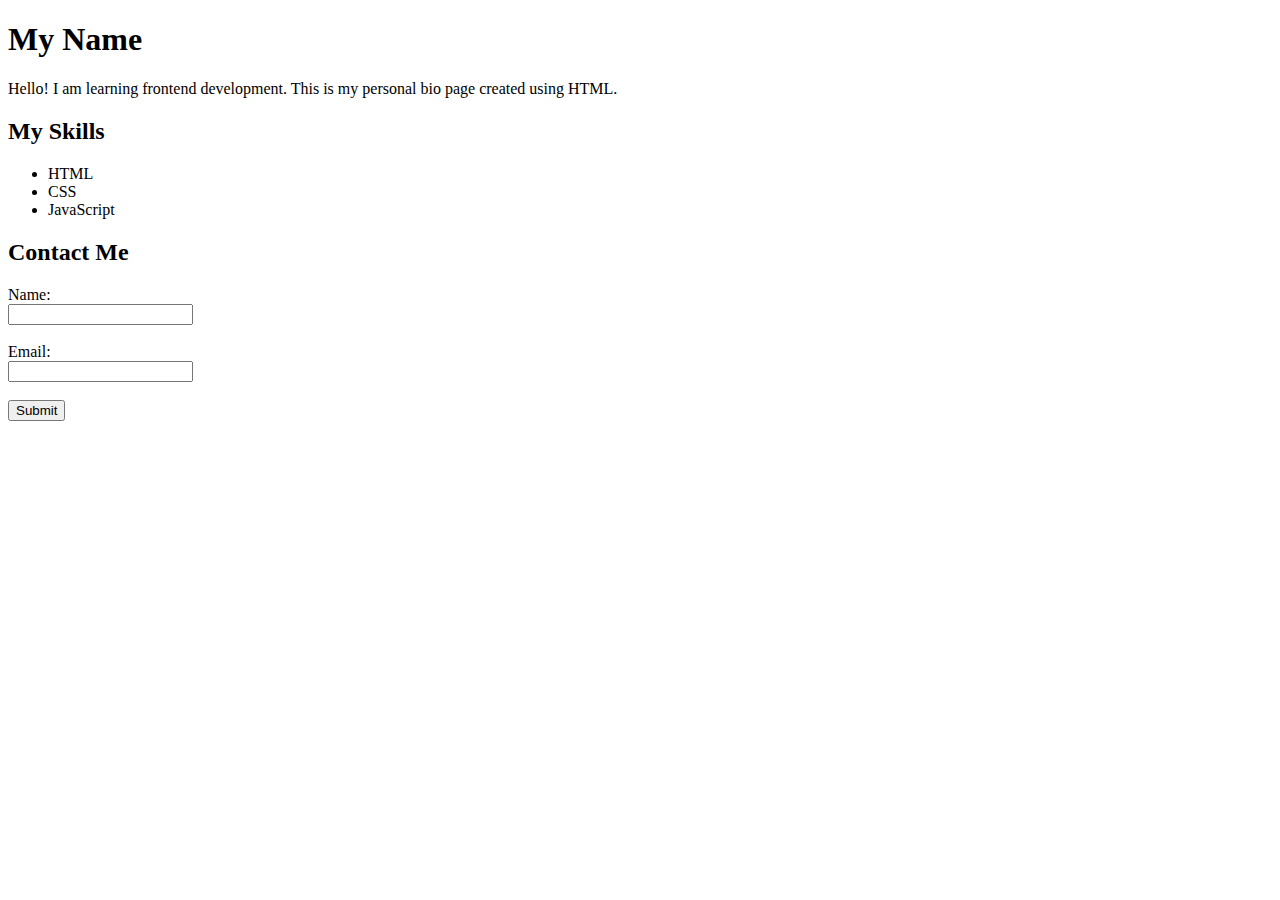
<file: WEEK-1/day1-html/index.html>
<!DOCTYPE html>
<html>
<head>
  <title>My Bio Page</title>
</head>
<body>

  <h1>My Name</h1>

  <p>
    Hello! I am learning frontend development. 
    This is my personal bio page created using HTML.
  </p>

  <h2>My Skills</h2>
  <ul>
    <li>HTML</li>
    <li>CSS</li>
    <li>JavaScript</li>
  </ul>

  <h2>Contact Me</h2>
  <form>
    <label>Name:</label><br>
    <input type="text"><br><br>

    <label>Email:</label><br>
    <input type="email"><br><br>

    <input type="submit" value="Submit">
  </form>

</body>
</html>
</file>
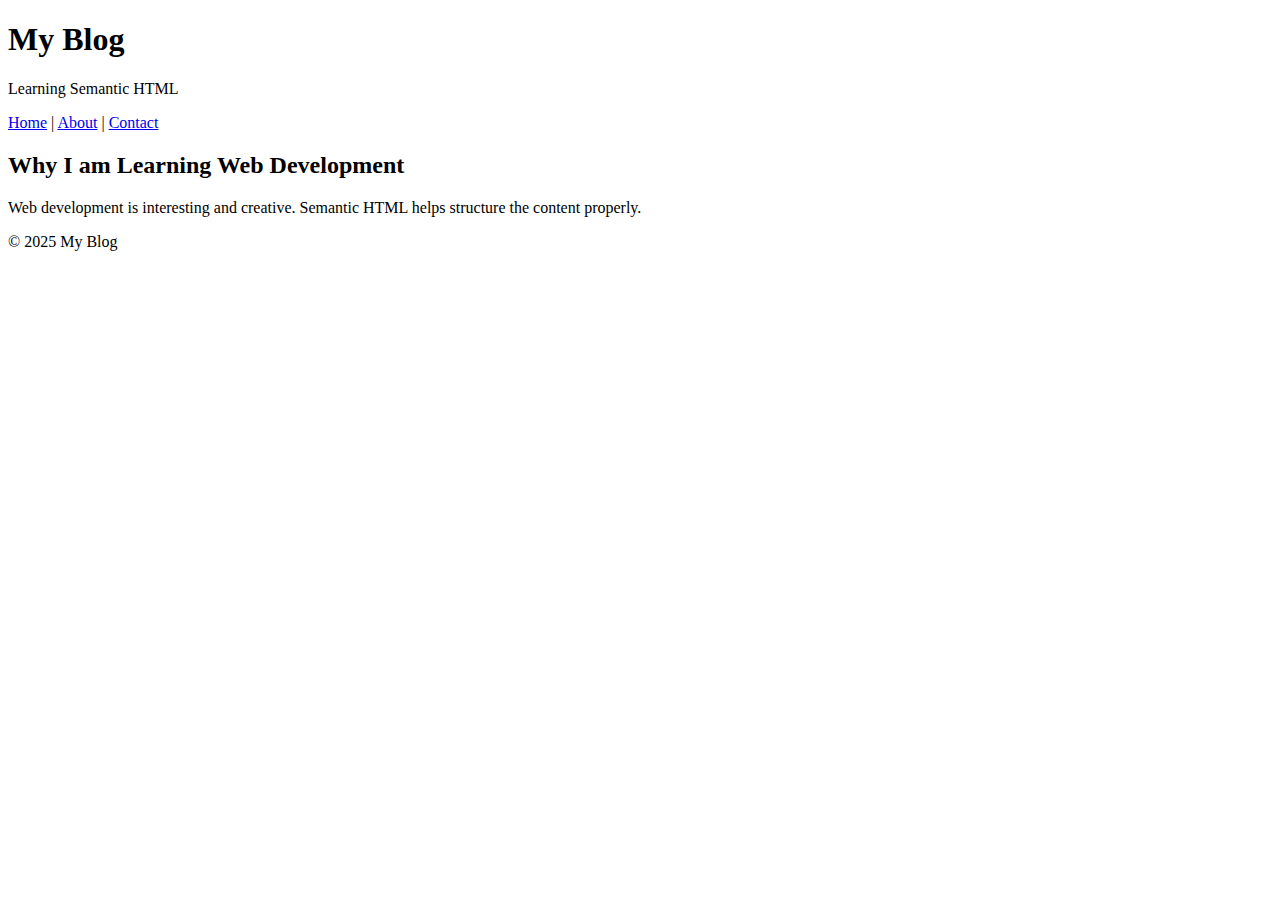
<file: WEEK-1/day2-html/index.html>
<!DOCTYPE html>
<html>
<head>
  <title>My Blog Page</title>
</head>
<body>

  <header>
    <h1>My Blog</h1>
    <p>Learning Semantic HTML</p>
  </header>

  <nav>
    <a href="#">Home</a> |
    <a href="#">About</a> |
    <a href="#">Contact</a>
  </nav>

  <section>
    <article>
      <h2>Why I am Learning Web Development</h2>
      <p>
        Web development is interesting and creative.
        Semantic HTML helps structure the content properly.
      </p>
    </article>
  </section>

  <footer>
    <p>© 2025 My Blog</p>
  </footer>

</body>
</html>
</file>
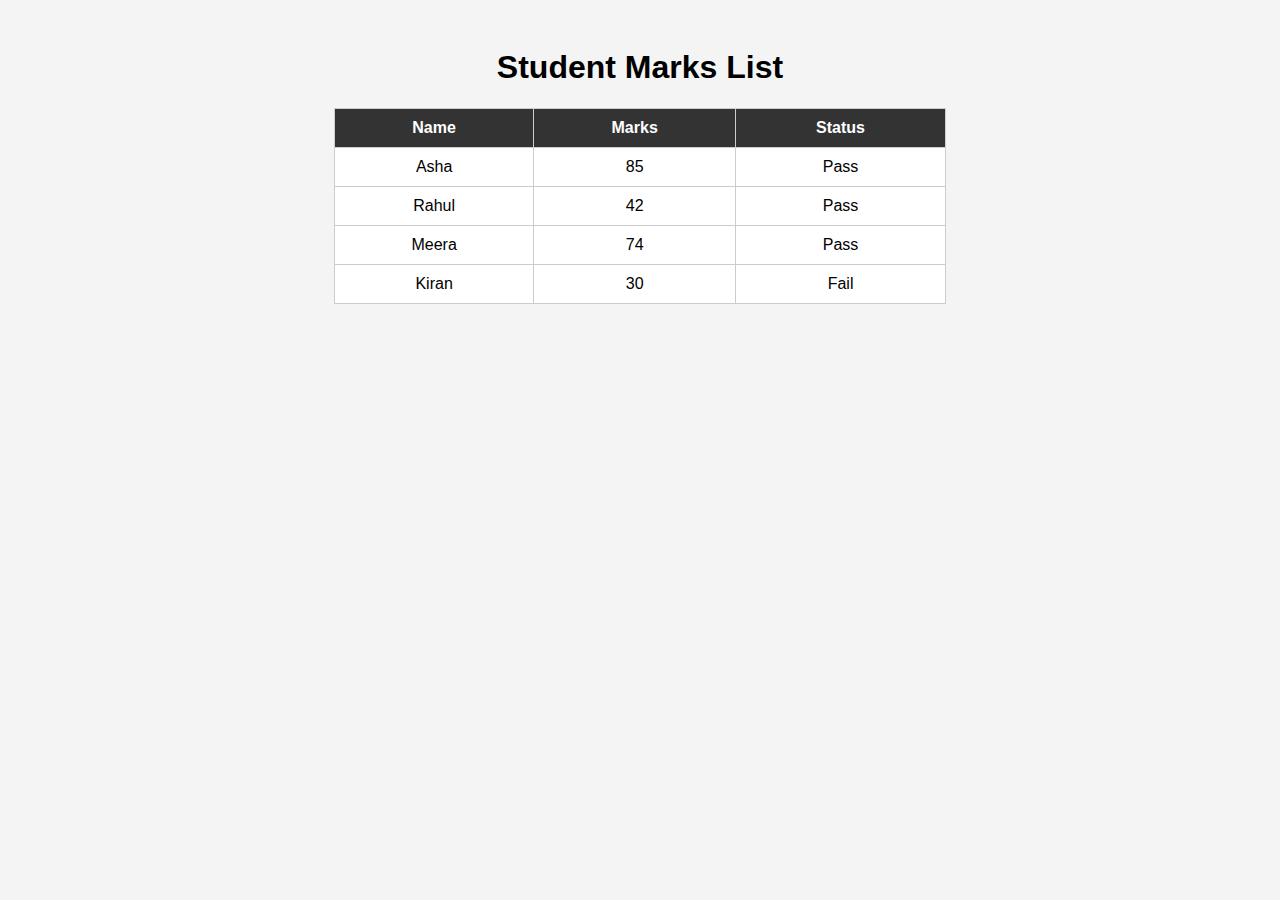
<file: WEEK-2/day-2-arrays-objects/index.html>
<!DOCTYPE html>
<html lang="en">
<head>
    <meta charset="UTF-8">
    <title>Student Marks List</title>
    <link rel="stylesheet" href="style.css">
</head>
<body>

    <h1>Student Marks List</h1>

    <table>
        <thead>
            <tr>
                <th>Name</th>
                <th>Marks</th>
                <th>Status</th>
            </tr>
        </thead>
        <tbody id="studentTable"></tbody>
    </table>

    <script src="script.js"></script>
</body>
</html>
</file>
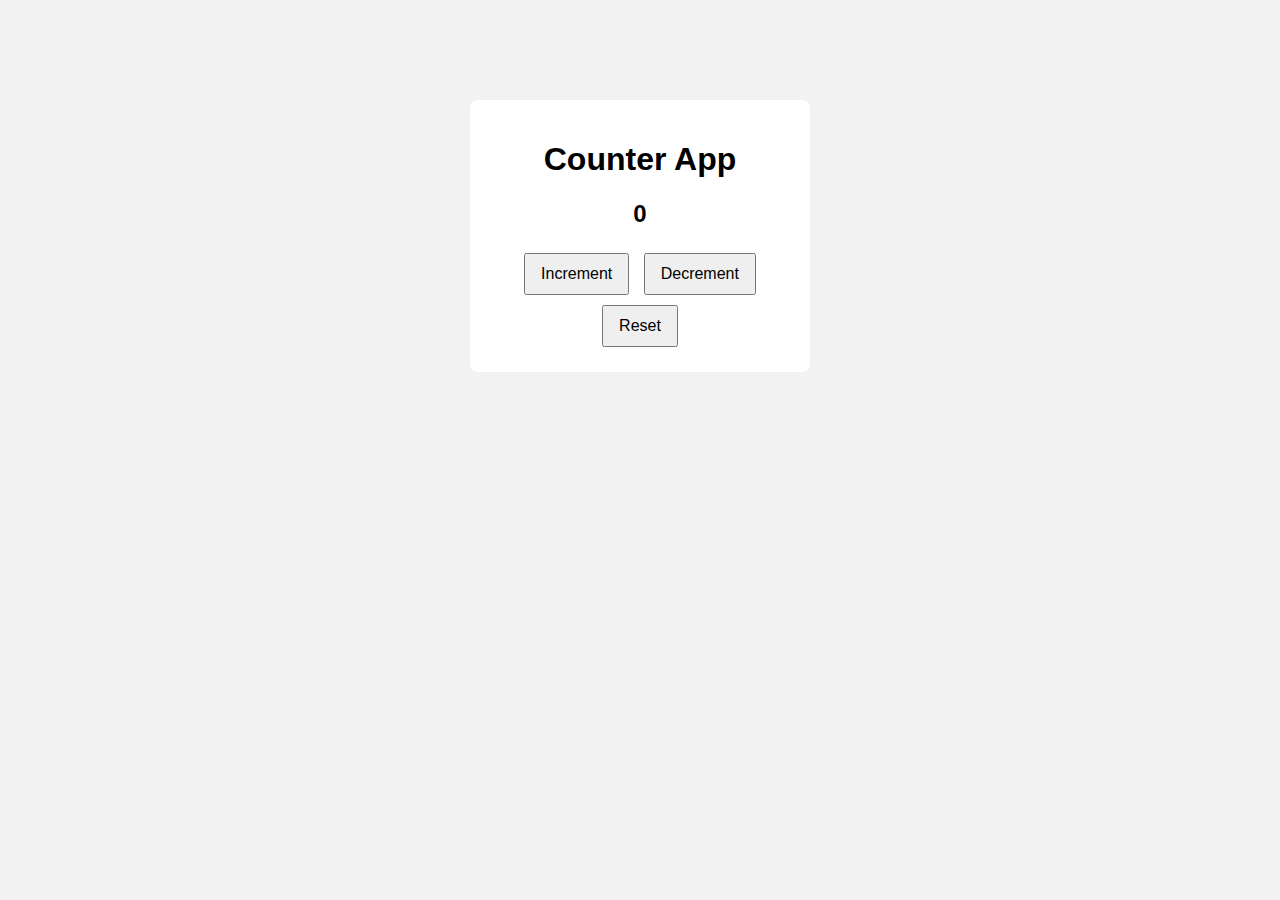
<file: WEEK-2/day-3-dom-counter/index.html>
<!DOCTYPE html>
<html lang="en">
<head>
    <meta charset="UTF-8">
    <title>Counter App</title>
    <link rel="stylesheet" href="style.css">
</head>
<body>

    <div class="container">
        <h1>Counter App</h1>
        <h2 id="count">0</h2>

        <button onclick="increment()">Increment</button>
        <button onclick="decrement()">Decrement</button>
        <button onclick="reset()">Reset</button>
    </div>

    <script src="script.js"></script>
</body>
</html>
</file>
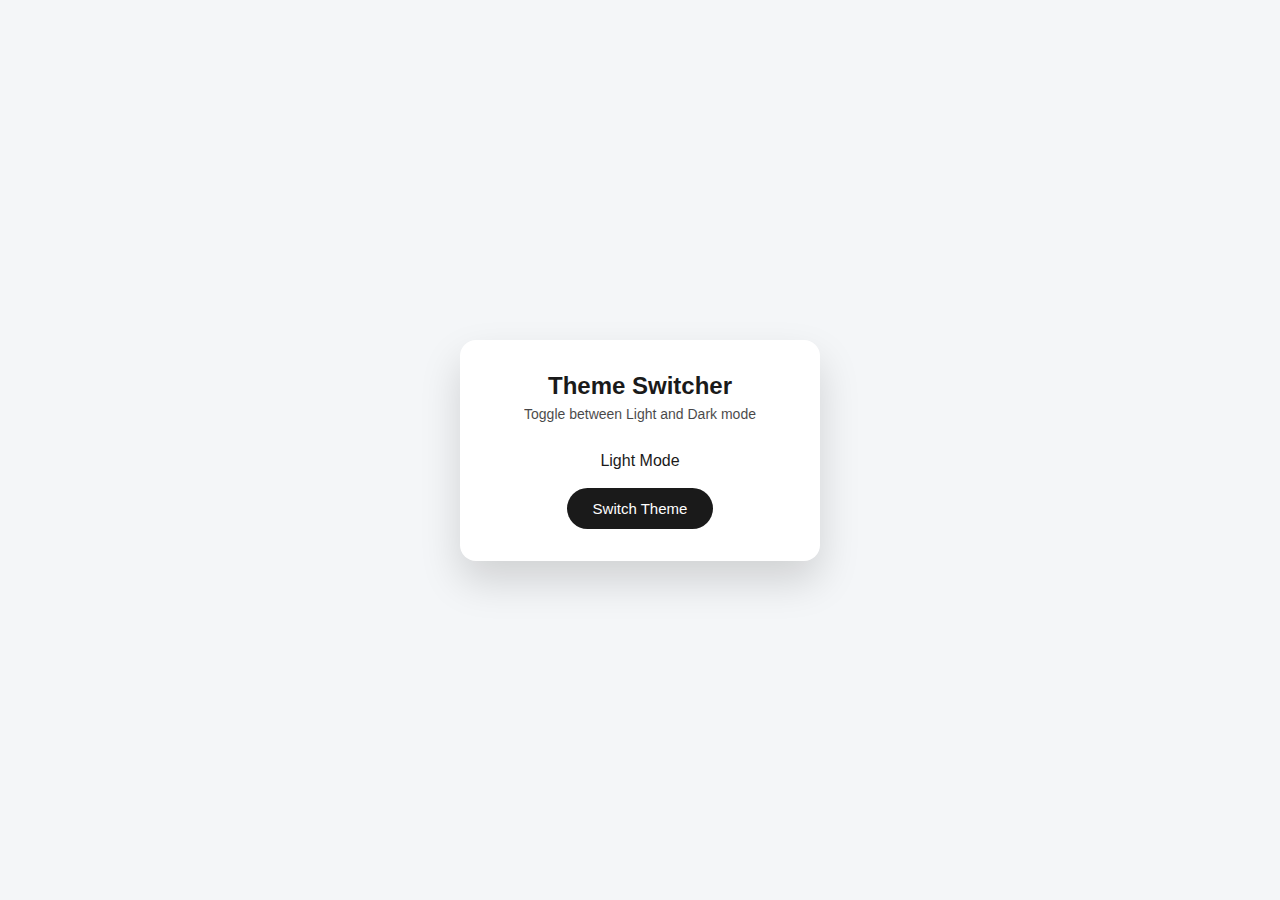
<file: WEEK-2/day-4-theme-toggle/index.html>
<!DOCTYPE html>
<html lang="en">
<head>
    <meta charset="UTF-8">
    <title>Light Dark Mode</title>
    <link rel="stylesheet" href="style.css">
</head>
<body class="light">

    <div class="app">
        <div class="header">
            <h1>Theme Switcher</h1>
            <p>Toggle between Light and Dark mode</p>
        </div>

        <div class="content">
            <span id="modeText">Light Mode</span>
            <button id="toggleBtn">Switch Theme</button>
        </div>
    </div>

    <script src="script.js"></script>
</body>
</html>
</file>
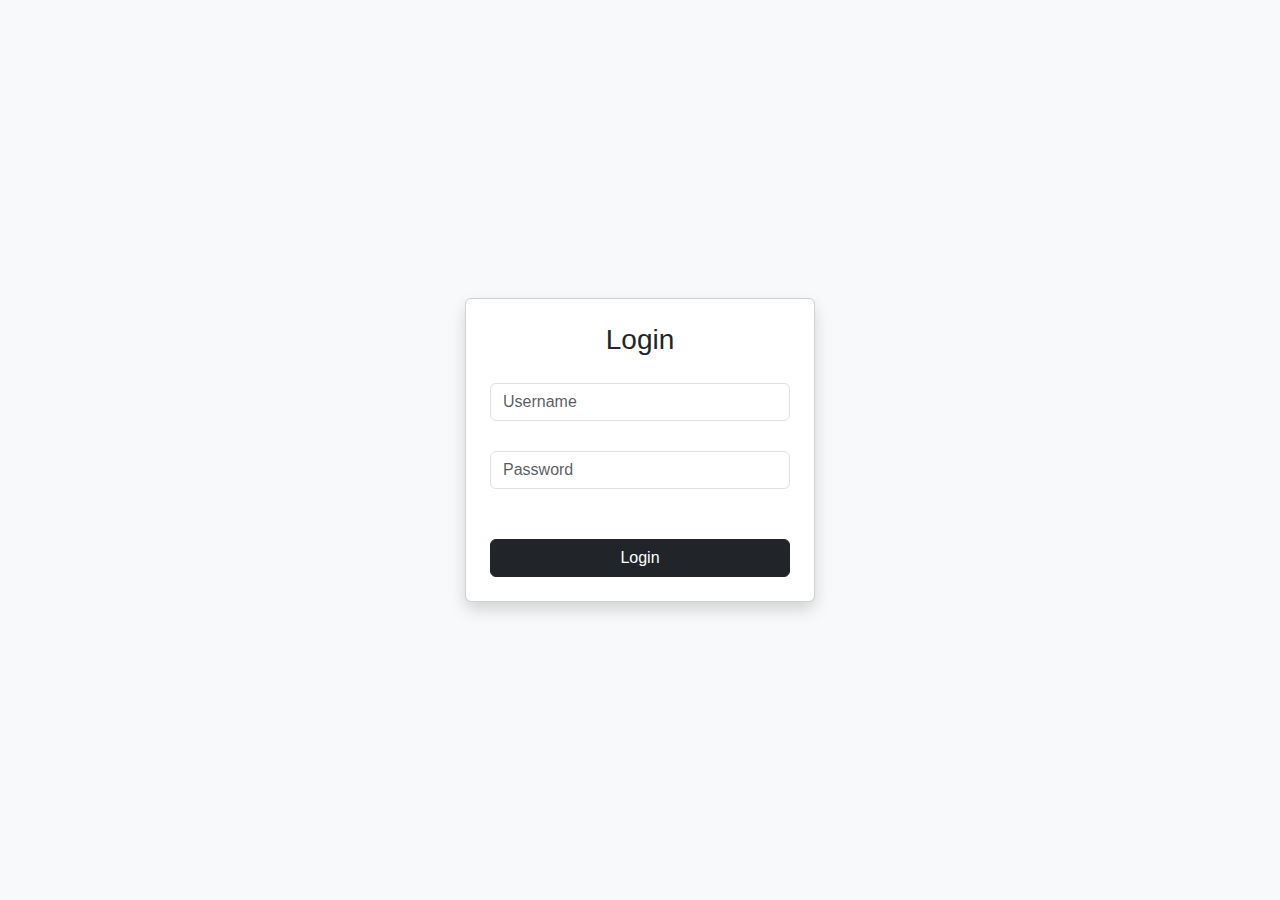
<file: WEEK-2/day-5-form-validation/index.html>
<!DOCTYPE html>
<html lang="en">
<head>
    <meta charset="UTF-8">
    <title>Login Form Validation</title>

    <!-- Bootstrap CDN -->
    <link href="https://cdn.jsdelivr.net/npm/bootstrap@5.3.2/dist/css/bootstrap.min.css" rel="stylesheet">

    <link rel="stylesheet" href="style.css">
</head>
<body class="bg-light d-flex justify-content-center align-items-center vh-100">

    <div class="card p-4 shadow" style="width: 350px;">
        <h3 class="text-center mb-3">Login</h3>

        <form id="loginForm">
            <div class="mb-3">
                <input type="text" id="username" class="form-control" placeholder="Username">
                <small id="userError" class="text-danger"></small>
            </div>

            <div class="mb-3">
                <input type="password" id="password" class="form-control" placeholder="Password">
                <small id="passError" class="text-danger"></small>
            </div>

            <button type="submit" class="btn btn-dark w-100">Login</button>
        </form>
    </div>

    <script src="script.js"></script>
</body>
</html>
</file>
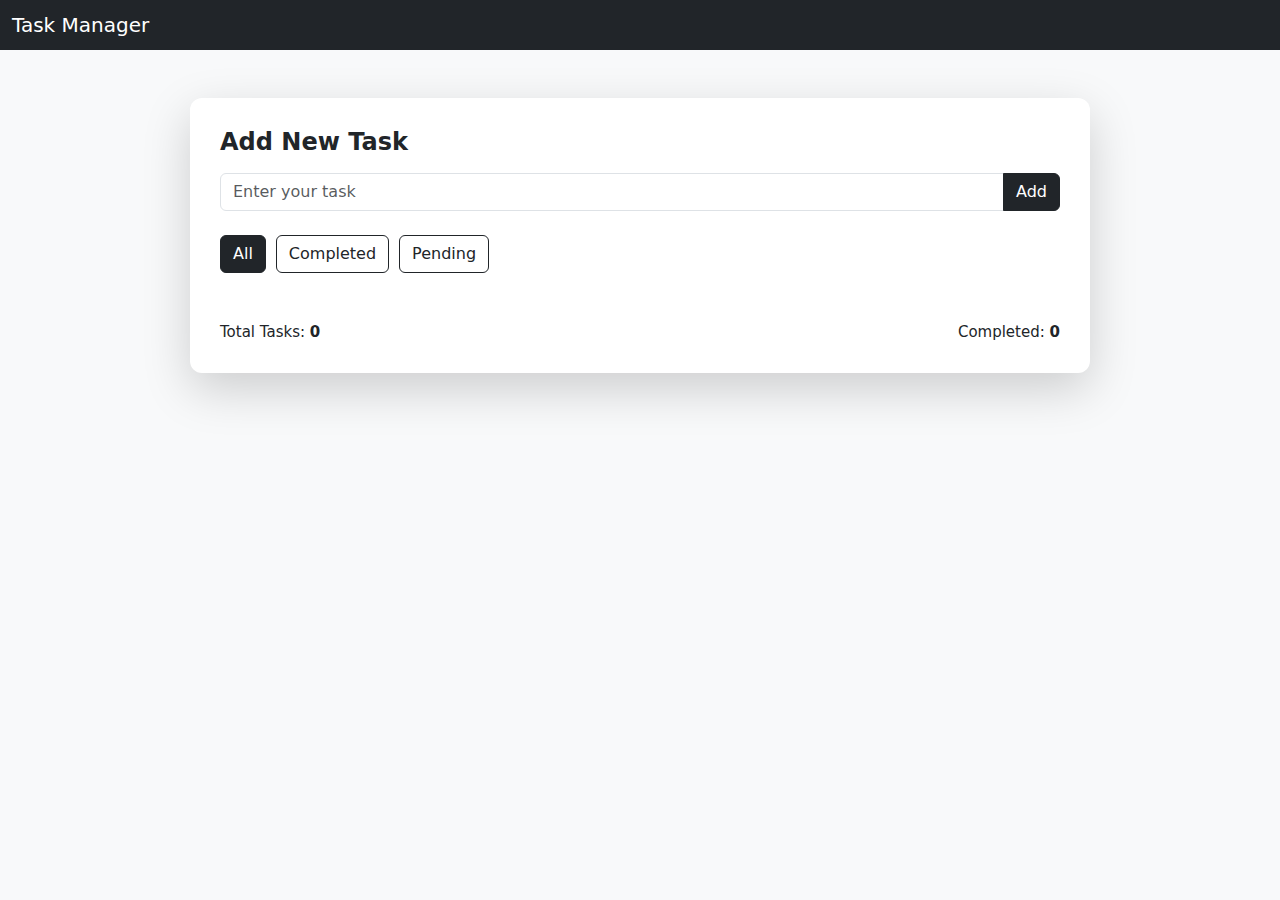
<file: WEEK-2/day-7-todo-app/index.html>
<!DOCTYPE html>
<html lang="en">
<head>
    <meta charset="UTF-8">
    <title>Task Manager</title>

    <!-- Bootstrap CDN -->
    <link href="https://cdn.jsdelivr.net/npm/bootstrap@5.3.2/dist/css/bootstrap.min.css" rel="stylesheet">

    <link rel="stylesheet" href="style.css">
</head>
<body class="bg-light">

    <!-- Header -->
    <nav class="navbar navbar-dark bg-dark">
        <div class="container-fluid">
            <span class="navbar-brand mb-0 h1">Task Manager</span>
        </div>
    </nav>

    <!-- Main Container -->
    <div class="container my-5">
        <div class="app-container shadow-lg">

            <!-- Input Section -->
            <div class="input-section">
                <h4>Add New Task</h4>
                <div class="input-group mt-3">
                    <input type="text" id="taskInput" class="form-control" placeholder="Enter your task">
                    <button class="btn btn-dark" onclick="addTask()">Add</button>
                </div>
                <small id="errorMsg" class="text-danger"></small>
            </div>

            <!-- Filter Section -->
            <div class="filter-section mt-4">
                <button class="btn btn-outline-dark active" onclick="setFilter('all', this)">All</button>
                <button class="btn btn-outline-dark" onclick="setFilter('completed', this)">Completed</button>
                <button class="btn btn-outline-dark" onclick="setFilter('pending', this)">Pending</button>
            </div>

            <!-- Task List -->
            <ul id="taskList" class="list-group mt-4"></ul>

            <!-- Counter -->
            <div class="counter mt-4">
                <span>Total Tasks: <strong id="totalTasks">0</strong></span>
                <span>Completed: <strong id="completedTasks">0</strong></span>
            </div>

        </div>
    </div>

    <script src="script.js"></script>
</body>
</html>
</file>
<file: WEEK-2/day-2-arrays-objects/style.css>
body {
    font-family: Arial, sans-serif;
    background-color: #f4f4f4;
    padding: 20px;
    text-align: center;
}

table {
    margin: auto;
    border-collapse: collapse;
    width: 50%;
    background-color: white;
}

th, td {
    border: 1px solid #ccc;
    padding: 10px;
}

th {
    background-color: #333;
    color: white;
}
</file>
<file: WEEK-2/day-3-dom-counter/style.css>
body {
    font-family: Arial, sans-serif;
    background-color: #f2f2f2;
    text-align: center;
    margin-top: 100px;
}

.container {
    background: white;
    width: 300px;
    margin: auto;
    padding: 20px;
    border-radius: 8px;
}

button {
    padding: 10px 15px;
    margin: 5px;
    font-size: 16px;
    cursor: pointer;
}
</file>
<file: WEEK-2/day-4-theme-toggle/style.css>
* {
    margin: 0;
    padding: 0;
    box-sizing: border-box;
}

body {
    font-family: "Segoe UI", Tahoma, sans-serif;
    height: 100vh;
    display: flex;
    justify-content: center;
    align-items: center;
    transition: background-color 0.4s ease, color 0.4s ease;
}

/* App container */
.app {
    width: 360px;
    padding: 32px;
    border-radius: 16px;
    text-align: center;
    box-shadow: 0 20px 40px rgba(0,0,0,0.15);
}

/* Header */
.header h1 {
    font-size: 24px;
    margin-bottom: 6px;
}

.header p {
    font-size: 14px;
    opacity: 0.8;
}

/* Content */
.content {
    margin-top: 30px;
}

#modeText {
    display: block;
    font-size: 16px;
    margin-bottom: 18px;
    font-weight: 500;
}

/* Button */
button {
    padding: 12px 26px;
    border-radius: 30px;
    border: none;
    font-size: 15px;
    cursor: pointer;
    transition: 0.3s;
}

/* Light Mode */
.light {
    background-color: #f4f6f8;
    color: #1a1a1a;
}

.light .app {
    background-color: #ffffff;
}

.light button {
    background-color: #1a1a1a;
    color: #ffffff;
}

/* Dark Mode */
.dark {
    background-color: #121212;
    color: #f5f5f5;
}

.dark .app {
    background-color: #1e1e1e;
}

.dark button {
    background-color: #ffffff;
    color: #121212;
}

button:hover {
    transform: scale(1.05);
}
</file>
<file: WEEK-2/day-5-form-validation/style.css>
* {
    margin: 0;
    padding: 0;
    box-sizing: border-box;
}

body {
    font-family: Arial, sans-serif;
}


.login-box {
    background-color: #ffffff;
    padding: 30px;
    width: 320px;
    border-radius: 12px;
    box-shadow: 0 15px 30px rgba(0,0,0,0.15);
    text-align: center;
}

.login-box h2 {
    margin-bottom: 20px;
}

input {
    width: 100%;
    padding: 12px;
    margin-top: 10px;
    border-radius: 6px;
    border: 1px solid #ccc;
    font-size: 14px;
}

small {
    color: red;
    font-size: 12px;
    display: block;
    text-align: left;
    height: 14px;
}

button {
    width: 100%;
    padding: 12px;
    margin-top: 20px;
    border: none;
    border-radius: 6px;
    background-color: #1a1a1a;
    color: white;
    font-size: 15px;
    cursor: pointer;
}

button:hover {
    opacity: 0.9;
}
</file>
<file: WEEK-2/day-7-todo-app/style.css>
.app-container {
    background: #ffffff;
    padding: 30px;
    border-radius: 12px;
    max-width: 900px;
    margin: auto;
}

.input-section h4 {
    font-weight: 600;
}

.filter-section {
    display: flex;
    gap: 10px;
}

.filter-section .btn.active {
    background-color: #212529;
    color: white;
}

.list-group-item {
    display: flex;
    justify-content: space-between;
    align-items: center;
}

.task-text {
    cursor: pointer;
    font-size: 16px;
}

.completed {
    text-decoration: line-through;
    color: gray;
}

.counter {
    display: flex;
    justify-content: space-between;
    font-size: 15px;
    font-weight: 500;
}
</file>
